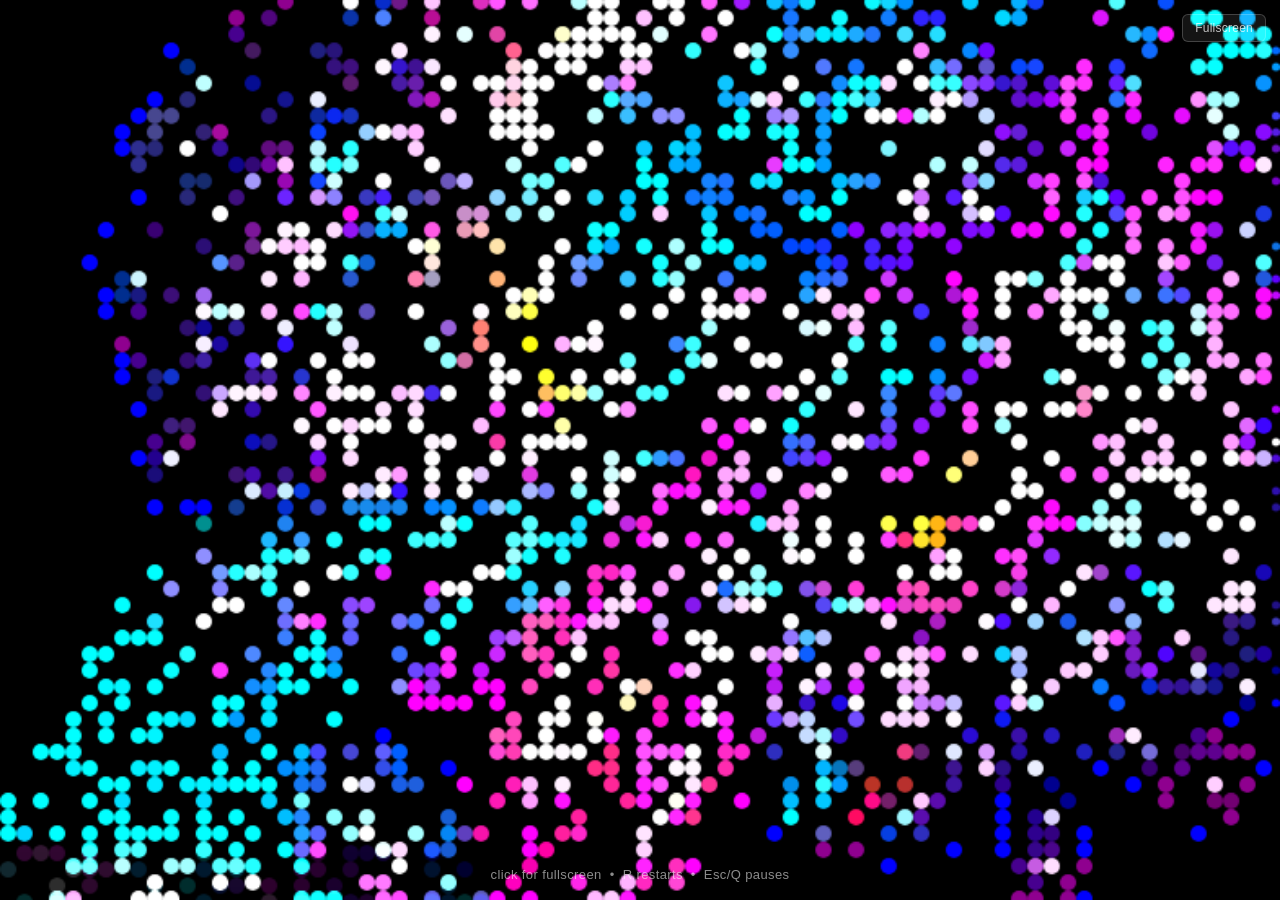
<file: index.html>
<!DOCTYPE html>
<html lang="en">
<head>
<meta charset="UTF-8">
<title>Neon Sketch Reveal</title>
<link rel="stylesheet" href="style.css">
</head>
<body>
<div id="stage">
  <canvas id="view"></canvas>
</div>
<div id="hint">click for fullscreen &nbsp;•&nbsp; R restarts &nbsp;•&nbsp; Esc/Q pauses</div>
<button id="fsBtn">Fullscreen</button>
<div id="loading">loading…</div>

<script>
(function () {
  "use strict";

  // ---------------- CONFIGURATION (mirrors particle_animation.py) ----------------
  let CANVAS_W = 1920, CANVAS_H = 1080; // set dynamically from the loaded image's aspect ratio
  const MAX_RENDER_DIM = 1700; // internal render resolution cap (longer edge), keeps it sharp but fast

  const DOT_REVEAL_SECONDS   = 3.5;
  const REFINE_SECONDS       = 3.0;
  const HOLD_SECONDS         = 3.0;
  const CROSSFADE_SECONDS    = 1.5;
  const FINAL_HOLD_SECONDS   = 3.0;

  const MOSAIC_BLOCK_SIZE    = 10;
  const DARK_PIXEL_SKIP      = 18;
  const RANDOM_SEED          = 42;

  const EDGE_LOW = 60, EDGE_HIGH = 150;   // Canny-style low/high thresholds
  const LINE_THICKNESS = 2;               // dilation iterations
  const GLOW_STRENGTH = 1.6;
  const REFLECTION_HEIGHT_RATIO = 0.28;

  const DISPLAY_BRIGHTNESS = 30;          // additive, 0-255 scale
  const AUTO_CONTRAST = true;

  const IMAGE_DATA_URI = "[data-uri]";

  // ---------------- Seeded RNG (mulberry32), stands in for Python's random(42) ----------------
  function mulberry32(seed) {
    let a = seed >>> 0;
    return function () {
      a |= 0; a = (a + 0x6D2B79F5) | 0;
      let t = Math.imul(a ^ (a >>> 15), 1 | a);
      t = (t + Math.imul(t ^ (t >>> 7), 61 | t)) ^ t;
      return ((t ^ (t >>> 14)) >>> 0) / 4294967296;
    };
  }
  function seededShuffle(arr, seed) {
    const rng = mulberry32(seed);
    const out = arr.slice();
    for (let i = out.length - 1; i > 0; i--) {
      const j = Math.floor(rng() * (i + 1));
      const tmp = out[i]; out[i] = out[j]; out[j] = tmp;
    }
    return out;
  }

  // ---------------- Canvas setup ----------------
  const view = document.getElementById("view");
  const vctx = view.getContext("2d", { willReadFrequently: false });

  function sizeToViewport() {
    // "cover" fit: fills the whole screen, cropping the minimum necessary rather than letterboxing.
    const availW = window.innerWidth, availH = window.innerHeight;
    const scale = Math.max(availW / CANVAS_W, availH / CANVAS_H);
    view.style.width = (CANVAS_W * scale) + "px";
    view.style.height = (CANVAS_H * scale) + "px";
  }
  window.addEventListener("resize", sizeToViewport);

  // Offscreen working canvases (sized once the real image dimensions are known)
  const baseCanvas = document.createElement("canvas");
  const baseCtx = baseCanvas.getContext("2d");

  const neonCanvas = document.createElement("canvas");
  const neonCtx = neonCanvas.getContext("2d");

  const sharpCanvas = document.createElement("canvas"); // neon + reflection, precomputed
  const sharpCtx = sharpCanvas.getContext("2d");

  const baseReflCanvas = document.createElement("canvas"); // base image + reflection
  const baseReflCtx = baseReflCanvas.getContext("2d");

  const scratch = document.createElement("canvas");
  const scratchCtx = scratch.getContext("2d");

  const animCanvas = document.createElement("canvas");
  const animCtx = animCanvas.getContext("2d");

  const reflFrame = document.createElement("canvas");
  const reflCtx = reflFrame.getContext("2d");

  function applyCanvasSize() {
    for (const c of [view, baseCanvas, neonCanvas, sharpCanvas, baseReflCanvas, scratch, animCanvas, reflFrame]) {
      c.width = CANVAS_W;
      c.height = CANVAS_H;
    }
  }

  // ---------------- Image loading & fit (mirrors load_and_fit) ----------------
  function loadAndFit(img) {
    // Internal render resolution now matches the image's own aspect ratio, so it fills the
    // canvas edge-to-edge with no black bars baked into the artwork itself.
    const longer = Math.max(img.width, img.height);
    const scale = Math.min(1, MAX_RENDER_DIM / longer);
    CANVAS_W = Math.round(img.width * scale);
    CANVAS_H = Math.round(img.height * scale);
    applyCanvasSize();

    baseCtx.imageSmoothingEnabled = true;
    baseCtx.imageSmoothingQuality = "high";
    baseCtx.drawImage(img, 0, 0, CANVAS_W, CANVAS_H);
  }

  // ---------------- Edge / neon layer generation (mirrors make_neon_edge_layer) ----------------
  function rgbToHsv(r, g, b) {
    r /= 255; g /= 255; b /= 255;
    const max = Math.max(r, g, b), min = Math.min(r, g, b);
    let h, s, v = max;
    const d = max - min;
    s = max === 0 ? 0 : d / max;
    if (d === 0) h = 0;
    else {
      switch (max) {
        case r: h = ((g - b) / d + (g < b ? 6 : 0)); break;
        case g: h = (b - r) / d + 2; break;
        default: h = (r - g) / d + 4;
      }
      h /= 6;
    }
    return [h, s, v];
  }
  function hsvToRgb(h, s, v) {
    let r, g, b;
    const i = Math.floor(h * 6);
    const f = h * 6 - i;
    const p = v * (1 - s), q = v * (1 - f * s), t = v * (1 - (1 - f) * s);
    switch (i % 6) {
      case 0: r = v; g = t; b = p; break;
      case 1: r = q; g = v; b = p; break;
      case 2: r = p; g = v; b = t; break;
      case 3: r = p; g = q; b = v; break;
      case 4: r = t; g = p; b = v; break;
      default: r = v; g = p; b = q;
    }
    return [r * 255, g * 255, b * 255];
  }

  function makeNeonEdgeLayer() {
    const src = baseCtx.getImageData(0, 0, CANVAS_W, CANVAS_H);
    const w = CANVAS_W, h = CANVAS_H;
    const n = w * h;

    // Grayscale + light box blur (stands in for bilateral filter smoothing)
    const gray = new Float32Array(n);
    for (let i = 0, p = 0; i < n; i++, p += 4) {
      gray[i] = 0.299 * src.data[p] + 0.587 * src.data[p + 1] + 0.114 * src.data[p + 2];
    }
    const blurred = new Float32Array(n);
    for (let y = 0; y < h; y++) {
      for (let x = 0; x < w; x++) {
        let sum = 0, cnt = 0;
        for (let dy = -1; dy <= 1; dy++) {
          const yy = y + dy; if (yy < 0 || yy >= h) continue;
          for (let dx = -1; dx <= 1; dx++) {
            const xx = x + dx; if (xx < 0 || xx >= w) continue;
            sum += gray[yy * w + xx]; cnt++;
          }
        }
        blurred[y * w + x] = sum / cnt;
      }
    }

    // Sobel gradient magnitude
    const mag = new Float32Array(n);
    let maxMag = 1;
    for (let y = 1; y < h - 1; y++) {
      for (let x = 1; x < w - 1; x++) {
        const i = y * w + x;
        const gx =
          -blurred[i - w - 1] + blurred[i - w + 1] +
          -2 * blurred[i - 1] + 2 * blurred[i + 1] +
          -blurred[i + w - 1] + blurred[i + w + 1];
        const gy =
          -blurred[i - w - 1] - 2 * blurred[i - w] - blurred[i - w + 1] +
          blurred[i + w - 1] + 2 * blurred[i + w] + blurred[i + w + 1];
        const m = Math.sqrt(gx * gx + gy * gy);
        mag[i] = m;
        if (m > maxMag) maxMag = m;
      }
    }

    // Threshold using EDGE_LOW/EDGE_HIGH mapped onto the observed gradient range
    const normFactor = 255 / maxMag;
    const highT = EDGE_HIGH, lowT = EDGE_LOW;
    let edgeMask = new Uint8Array(n);
    for (let i = 0; i < n; i++) {
      const v = mag[i] * normFactor;
      edgeMask[i] = v >= highT ? 1 : (v >= lowT ? 1 : 0);
    }

    // Dilate mask LINE_THICKNESS times (3x3 kernel)
    for (let iter = 0; iter < LINE_THICKNESS; iter++) {
      const next = new Uint8Array(n);
      for (let y = 0; y < h; y++) {
        for (let x = 0; x < w; x++) {
          const i = y * w + x;
          if (edgeMask[i]) { next[i] = 1; continue; }
          let hit = 0;
          for (let dy = -1; dy <= 1 && !hit; dy++) {
            const yy = y + dy; if (yy < 0 || yy >= h) continue;
            for (let dx = -1; dx <= 1; dx++) {
              const xx = x + dx; if (xx < 0 || xx >= w) continue;
              if (edgeMask[yy * w + xx]) { hit = 1; break; }
            }
          }
          next[i] = hit;
        }
      }
      edgeMask = next;
    }

    // Boosted colour layer at edge pixels only
    const colorLayer = scratchCtx.createImageData(w, h);
    for (let i = 0, p = 0; i < n; i++, p += 4) {
      if (!edgeMask[i]) continue;
      const r = src.data[p], g = src.data[p + 1], b = src.data[p + 2];
      const [hh, ss, vv] = rgbToHsv(r, g, b);
      const s2 = Math.min(1, ss * 1.7);
      const v2 = Math.min(1, (vv * 255 * 1.5 + 60) / 255);
      const [rr, gg, bb] = hsvToRgb(hh, s2, v2);
      colorLayer.data[p] = rr; colorLayer.data[p + 1] = gg; colorLayer.data[p + 2] = bb;
      colorLayer.data[p + 3] = 255;
    }
    scratchCtx.putImageData(colorLayer, 0, 0);

    // Multi-pass glow: base + inner blur + outer blur, additive
    neonCtx.clearRect(0, 0, w, h);
    neonCtx.globalCompositeOperation = "source-over";
    neonCtx.globalAlpha = 1;
    neonCtx.filter = "none";
    neonCtx.drawImage(scratch, 0, 0);
    neonCtx.globalAlpha = Math.min(1, 1.1 * GLOW_STRENGTH * 0.5);
    neonCtx.globalCompositeOperation = "lighter";
    neonCtx.filter = "blur(4px)";
    neonCtx.drawImage(scratch, 0, 0);
    neonCtx.globalAlpha = Math.min(1, 0.7 * GLOW_STRENGTH * 0.5);
    neonCtx.filter = "blur(14px)";
    neonCtx.drawImage(scratch, 0, 0);
    neonCtx.filter = "none";
    neonCtx.globalAlpha = 1;
    neonCtx.globalCompositeOperation = "source-over";

    if (AUTO_CONTRAST) {
      const nd = neonCtx.getImageData(0, 0, w, h);
      let ref = 0, count = 0;
      const samples = [];
      for (let p = 0; p < nd.data.length; p += 4) {
        const mx = Math.max(nd.data[p], nd.data[p + 1], nd.data[p + 2]);
        if (mx > 5) samples.push(mx);
      }
      if (samples.length) {
        samples.sort((a, b) => a - b);
        ref = samples[Math.floor(samples.length * 0.99)];
        if (ref > 1) {
          const scale = 255 / ref;
          for (let p = 0; p < nd.data.length; p += 4) {
            nd.data[p] = Math.min(255, nd.data[p] * scale);
            nd.data[p + 1] = Math.min(255, nd.data[p + 1] * scale);
            nd.data[p + 2] = Math.min(255, nd.data[p + 2] * scale);
          }
          neonCtx.putImageData(nd, 0, 0);
        }
      }
    }
  }

  // ---------------- Reflection (mirrors add_reflection) ----------------
  function withReflection(srcCanvas, destCtx) {
    const w = CANVAS_W, h = CANVAS_H;
    destCtx.clearRect(0, 0, w, h);
    destCtx.drawImage(srcCanvas, 0, 0);
    const reflH = Math.floor(h * REFLECTION_HEIGHT_RATIO);
    if (reflH <= 0) return;
    const startY = h - reflH;

    scratchCtx.clearRect(0, 0, w, h);
    scratchCtx.save();
    scratchCtx.translate(0, startY + reflH);
    scratchCtx.scale(1, -1);
    scratchCtx.drawImage(srcCanvas, 0, startY, w, reflH, 0, 0, w, reflH);
    scratchCtx.restore();

    const grad = destCtx.createLinearGradient(0, startY, 0, h);
    grad.addColorStop(0, "rgba(255,255,255,0.35)");
    grad.addColorStop(1, "rgba(255,255,255,0)");
    scratchCtx.save();
    scratchCtx.globalCompositeOperation = "destination-in";
    scratchCtx.fillStyle = grad;
    scratchCtx.fillRect(0, startY, w, reflH);
    scratchCtx.restore();

    destCtx.save();
    destCtx.globalCompositeOperation = "lighter";
    destCtx.globalAlpha = 0.55;
    destCtx.drawImage(scratch, 0, startY, w, reflH, 0, startY, w, reflH);
    destCtx.restore();
  }

  // ---------------- Mosaic block grid (mirrors block_mosaic + get_block_grid) ----------------
  let blocks = [];
  function buildBlockGrid() {
    const w = CANVAS_W, h = CANVAS_H, bs = MOSAIC_BLOCK_SIZE;
    const data = neonCtx.getImageData(0, 0, w, h).data;
    const out = [];
    for (let by = 0; by < h; by += bs) {
      const bh = Math.min(bs, h - by);
      for (let bx = 0; bx < w; bx += bs) {
        const bw = Math.min(bs, w - bx);
        // pick the brightest pixel within the block (max channel-sum), like block_mosaic's argmax
        let best = -1, br = 0, bg = 0, bb = 0;
        for (let yy = 0; yy < bh; yy++) {
          for (let xx = 0; xx < bw; xx++) {
            const idx = ((by + yy) * w + (bx + xx)) * 4;
            const sum = data[idx] + data[idx + 1] + data[idx + 2];
            if (sum > best) { best = sum; br = data[idx]; bg = data[idx + 1]; bb = data[idx + 2]; }
          }
        }
        if (Math.max(br, bg, bb) <= DARK_PIXEL_SKIP) continue;
        out.push({ x: bx, y: by, w: bw, h: bh, r: br, g: bg, b: bb });
      }
    }
    return out;
  }

  function drawBlock(ctx, block) {
    const cx = block.x + block.w / 2, cy = block.y + block.h / 2;
    const radius = Math.max(1, Math.min(block.w, block.h) / 2);
    ctx.fillStyle = `rgb(${block.r},${block.g},${block.b})`;
    ctx.beginPath();
    ctx.arc(cx, cy, radius, 0, Math.PI * 2);
    ctx.fill();
  }

  // Pixelated "block_mosaic" approximation via canvas down/up-scale, used during the refine phase
  const smallCanvas = document.createElement("canvas");
  const smallCtx = smallCanvas.getContext("2d");
  function drawMosaicAtBlockSize(destCtx, blockSize) {
    const w = CANVAS_W, h = CANVAS_H;
    if (blockSize <= 1) {
      destCtx.clearRect(0, 0, w, h);
      destCtx.drawImage(neonCanvas, 0, 0);
      return;
    }
    const sw = Math.max(1, Math.ceil(w / blockSize));
    const sh = Math.max(1, Math.ceil(h / blockSize));
    smallCanvas.width = sw; smallCanvas.height = sh;
    smallCtx.imageSmoothingEnabled = true;
    smallCtx.clearRect(0, 0, sw, sh);
    smallCtx.drawImage(neonCanvas, 0, 0, w, h, 0, 0, sw, sh);
    destCtx.clearRect(0, 0, w, h);
    destCtx.imageSmoothingEnabled = false;
    destCtx.drawImage(smallCanvas, 0, 0, sw, sh, 0, 0, w, h);
    destCtx.imageSmoothingEnabled = true;
  }

  // ---------------- Display prep (mirrors prepare_for_screen) ----------------
  function present(srcCanvas) {
    vctx.clearRect(0, 0, CANVAS_W, CANVAS_H);
    vctx.filter = `brightness(${1 + DISPLAY_BRIGHTNESS / 255})`;
    vctx.drawImage(srcCanvas, 0, 0);
    vctx.filter = "none";
  }

  // ---------------- Animation state machine ----------------
  let order = [];
  let running = false;
  let rafId = null;
  let phase = 0;
  let phaseStart = 0;
  let revealedCount = 0;

  const phases = [
    { name: "dots", seconds: DOT_REVEAL_SECONDS },
    { name: "refine", seconds: REFINE_SECONDS },
    { name: "hold", seconds: HOLD_SECONDS },
    { name: "crossfade", seconds: CROSSFADE_SECONDS },
    { name: "final", seconds: FINAL_HOLD_SECONDS },
  ];

  function startAnimation() {
    phase = 0;
    phaseStart = performance.now();
    revealedCount = 0;
    animCtx.clearRect(0, 0, CANVAS_W, CANVAS_H);
    running = true;
    document.getElementById("hint").classList.remove("hidden");
    if (rafId) cancelAnimationFrame(rafId);
    rafId = requestAnimationFrame(tick);
  }

  function stopAnimation() {
    running = false;
    if (rafId) cancelAnimationFrame(rafId);
  }

  function tick(now) {
    if (!running) return;
    const cur = phases[phase];
    let t = (now - phaseStart) / (cur.seconds * 1000);
    if (t > 1) t = 1;

    if (cur.name === "dots") {
      const target = Math.floor(order.length * t);
      for (; revealedCount < target; revealedCount++) {
        drawBlock(animCtx, order[revealedCount]);
      }
      withReflection(animCanvas, reflCtx);
      present(reflFrame);
    } else if (cur.name === "refine") {
      const bs = Math.max(1, Math.round(MOSAIC_BLOCK_SIZE * Math.pow(1 - t, 2)));
      drawMosaicAtBlockSize(animCtx, bs);
      withReflection(animCanvas, reflCtx);
      present(reflFrame);
    } else if (cur.name === "hold") {
      present(sharpCanvas);
    } else if (cur.name === "crossfade") {
      animCtx.clearRect(0, 0, CANVAS_W, CANVAS_H);
      animCtx.globalAlpha = 1;
      animCtx.drawImage(sharpCanvas, 0, 0);
      animCtx.globalAlpha = t;
      animCtx.drawImage(baseCanvas, 0, 0);
      animCtx.globalAlpha = 1;
      present(animCanvas);
    } else if (cur.name === "final") {
      present(baseCanvas);
    }

    if (t >= 1) {
      if (phase === phases.length - 1) {
        // Sequence complete — freeze on the final plain image, do not loop.
        present(baseCanvas);
        running = false;
        rafId = null;
        document.getElementById("hint").classList.add("hidden");
        return;
      }
      phase++;
      phaseStart = now;
    }
    rafId = requestAnimationFrame(tick);
  }

  // ---------------- Input handling (mirrors q/Esc quit; adds R restart) ----------------
  window.addEventListener("keydown", (e) => {
    const k = e.key.toLowerCase();
    if (k === "q" || k === "escape") {
      stopAnimation();
      document.getElementById("hint").classList.add("hidden");
    } else if (k === "r") {
      startAnimation();
    }
  });

  function enterFullscreen() {
    const el = document.documentElement;
    const req = el.requestFullscreen || el.webkitRequestFullscreen || el.msRequestFullscreen;
    if (req) {
      req.call(el).catch(() => {}); // browsers require a user gesture; ignore silent rejection
    }
  }

  const fsBtn = document.getElementById("fsBtn");
  fsBtn.addEventListener("click", () => {
    if (!document.fullscreenElement) {
      enterFullscreen();
    } else {
      document.exitFullscreen && document.exitFullscreen();
    }
  });

  // First tap/click anywhere on the page also triggers fullscreen (satisfies the
  // browser's user-gesture requirement even if the button itself isn't clicked).
  function firstGestureFullscreen() {
    if (!document.fullscreenElement) enterFullscreen();
    window.removeEventListener("click", firstGestureFullscreen);
    window.removeEventListener("keydown", firstGestureFullscreen);
  }
  window.addEventListener("click", firstGestureFullscreen, { once: true });
  window.addEventListener("keydown", firstGestureFullscreen, { once: true });

  document.addEventListener("fullscreenchange", () => {
    fsBtn.textContent = document.fullscreenElement ? "Exit Fullscreen" : "Fullscreen";
    sizeToViewport();
  });

  // ---------------- Boot ----------------
  enterFullscreen(); // best-effort; most browsers require the click/keydown gesture above

  const img = new Image();
  img.onload = function () {
    loadAndFit(img);
    makeNeonEdgeLayer();
    withReflection(neonCanvas, sharpCtx);
    withReflection(baseCanvas, baseReflCtx);
    blocks = buildBlockGrid();
    order = seededShuffle(blocks, RANDOM_SEED);

    document.getElementById("loading").style.display = "none";
    sizeToViewport();
    startAnimation();
  };
  img.onerror = function () {
    document.getElementById("loading").textContent = "Could not load image.";
  };
  img.src = IMAGE_DATA_URI;

  sizeToViewport();
})();
</script>
</body>
</html>
</file>
<file: style.css>
html, body {
    margin: 0; padding: 0; width: 100%; height: 100%;
    background: #000; overflow: hidden;
    font-family: -apple-system, "Segoe UI", Roboto, sans-serif;
  }
  #stage {
    position: fixed; inset: 0; width: 100vw; height: 100vh;
    overflow: hidden;
    background: #000;
  }
  canvas#view {
    position: absolute; top: 50%; left: 50%;
    transform: translate(-50%, -50%);
    display: block;
    background: #000;
  }
  #hint {
    position: fixed; left: 50%; bottom: 18px; transform: translateX(-50%);
    color: rgba(255,255,255,0.55); font-size: 13px; letter-spacing: 0.03em;
    pointer-events: none; transition: opacity 0.6s ease; user-select: none;
  }
  #hint.hidden { opacity: 0; }
  #fsBtn {
    position: fixed; top: 14px; right: 14px; z-index: 5;
    background: rgba(255,255,255,0.08); color: rgba(255,255,255,0.75);
    border: 1px solid rgba(255,255,255,0.2); border-radius: 6px;
    padding: 6px 12px; font-size: 12px; cursor: pointer; letter-spacing: 0.02em;
  }
  #fsBtn:hover { background: rgba(255,255,255,0.16); }
  #loading {
    position: fixed; inset: 0; display: flex; align-items: center; justify-content: center;
    color: rgba(255,255,255,0.6); font-size: 14px; letter-spacing: 0.05em; z-index: 10;
  }
</file>
